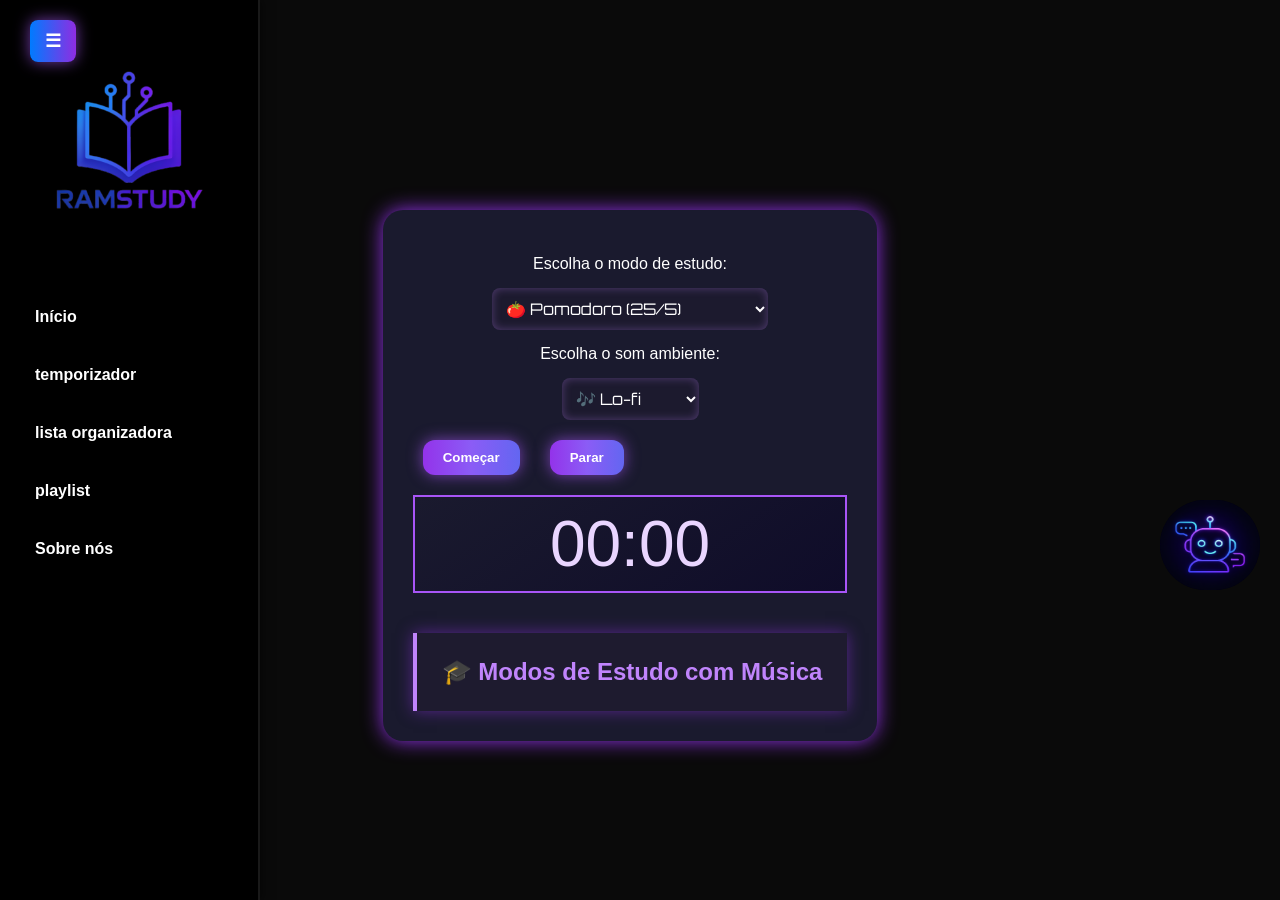
<file: assets/páginas/index.html>
<!DOCTYPE html>
<html lang="pt-BR">
<head>
  <meta charset="UTF-8">
  <title>Modos de Estudo</title>
  <link rel="stylesheet" href="/assets/css/cronometro.css">
  <link href="https://fonts.googleapis.com/css2?family=Orbitron&display=swap" rel="stylesheet">
  <style>
    body {
      font-family: 'Orbitron', sans-serif;
      background-color: #0a0a0a;
      color: white;
      margin: 0;
      padding: 0;
    }

    .container {
      max-width: 600px;
      margin: 100px auto 50px;
      text-align: center;
      background-color: #1a1a2e;
      padding: 30px;
      border-radius: 20px;
      box-shadow: 0 0 20px #9333ea;
    }

    select, label {
      display: block;
      margin: 15px auto;
      font-size: 1rem;
      color: white;
    }

    select {
      padding: 10px;
      border-radius: 10px;
      border: none;
      background-color: #6366f1;
      color: white;
    }

    .botoes {
      margin-top: 20px;
    }

    .botoes button {
      padding: 10px 20px;
      margin: 0 10px;
      border: none;
      border-radius: 12px;
      background-color: #9333ea;
      color: white;
      font-weight: bold;
      cursor: pointer;
      transition: 0.3s;
    }

    .botoes button:hover {
      background-color: #7e22ce;
    }

    #timer {
      font-size: 4rem;
      margin-top: 20px;
      color: #e9d5ff;
    }

    #h1 {
      font-size: 1.5rem;
      margin-top: 40px;
      color: #c084fc;
    }

    .logo {
      width: 120px;
      margin: 20px auto;
      display: block;
    }

    .sidebar {
      position: fixed;
      top: 0;
      left: 0;
      width: 220px;
      height: 100%;
      background-color: #1a1a2e;
      padding: 20px;
      box-shadow: 2px 0 10px rgba(0,0,0,0.5);
    }

    .nav li {
      margin: 15px 0;
      list-style: none;
    }

    .nav li a {
      color: #ffffff;
      text-decoration: none;
      font-weight: bold;
      transition: color 0.3s;
    }

    .nav li a:hover {
      color: #a855f7;
    }

    .toggle-btn {
      position: fixed;
      top: 20px;
      left: 230px;
      background-color: #6366f1;
      color: white;
      border: none;
      padding: 10px;
      font-size: 1.2rem;
      cursor: pointer;
      border-radius: 10px;
      z-index: 1000;
    }

    .tremor img {
      animation: shake 0.5s infinite;
      width: 100px;
      height: 90px;
      position: fixed;
      top: 500px;
      right: 20px;
      z-index: 9999;
      border-radius: 200px;
    }

    @keyframes shake {
      0% { transform: translate(1px, 1px) rotate(0deg); }
      25% { transform: translate(-1px, -2px) rotate(-1deg); }
      50% { transform: translate(-3px, 0px) rotate(1deg); }
      75% { transform: translate(2px, 1px) rotate(0deg); }
      100% { transform: translate(1px, -1px) rotate(1deg); }
    }
  </style>
</head>

<body>

    <!-- Botão Toggle -->
    <button id="toggleSidebar" class="btn toggle-btn">
      ☰
    </button>
  
    <!-- Sidebar -->
    <div class="sidebar" id="sidebar">
      <img src="/assets/img/logo.png.png" alt="Logo RamStudy" class="logo" />
      <ul class="nav">
        <li><a href="/home.html">Início</a></li>
        <!-- <li><a href="/assets/páginas/flash.html">Flashcards</a></li> -->
        <li><a href="/assets/páginas/index.html">temporizador</a></li>
        <li><a href="/assets/páginas/todolist.html">lista organizadora</a></li>
        <li><a href="/assets/html/youtube.html">playlist</a></li>
        <li><a href="/assets/páginas/salvos.html">Sobre nós</a></li>
      </ul>
      <link rel="stylesheet" href="/assets/css/home.css">
      <script src="/assets/js/home.js"></script>
    </div>

  <!-- Conteúdo Central -->
  <div class="container">
    <label>Escolha o modo de estudo:</label>
    <select id="modo">
      <option value="pomodoro">🍅 Pomodoro (25/5)</option>
      <option value="deep">📘 Deep Work (50/10)</option>
      <option value="personalizado">⚙️ Personalizado</option>
      <option value="sprint">🚀 Sprint (30min direto)</option>
      <option value="relax">🌙 Relax (cronômetro livre)</option>
    </select>

    <label>Escolha o som ambiente:</label>
    <select id="som">
      <option value="lofi">🎶 Lo-fi</option>
      <option value="chuva">🌧️ Chuva</option>
      <option value="cafe">☕ Café</option>
      <option value="nenhum">🔇 Nenhum</option>
    </select>

    <div class="botoes">
      <button onclick="iniciar()">Começar</button>
      <button onclick="parar()">Parar</button>
    </div>

    <div id="timer">00:00</div>
    <h1 id="h1">🎓 Modos de Estudo com Música</h1>
  </div>

  <!-- Chat Flutuante -->
  <div class="tremor">
    <a href="/assets/páginas/chat.html"><img src="/assets/img/chatboy.png" alt="ChatBot"></a>
  </div>

  <!-- Áudios -->
  <audio id="audio-lofi" loop src="https://www.soundhelix.com/examples/mp3/SoundHelix-Song-1.mp3"></audio>
  <audio id="audio-chuva" loop src="https://www.soundhelix.com/examples/mp3/SoundHelix-Song-2.mp3"></audio>
  <audio id="audio-cafe" loop src="https://www.soundhelix.com/examples/mp3/SoundHelix-Song-3.mp3"></audio>

  <!-- Script Cronômetro -->
  <script>
    let intervalo;
    let tempoRestante = 0;

    function formatar(segundos) {
      const m = String(Math.floor(segundos / 60)).padStart(2, '0');
      const s = String(segundos % 60).padStart(2, '0');
      return `${m}:${s}`;
    }

    function tocarSom(id) {
      ['lofi', 'chuva', 'cafe'].forEach(s => {
        const el = document.getElementById(`audio-${s}`);
        if (`audio-${s}` === id) el.play();
        else el.pause();
      });
    }

    function iniciar() {
      parar();
      const modo = document.getElementById("modo").value;
      const som = document.getElementById("som").value;

      if (som !== 'nenhum') tocarSom(`audio-${som}`);

      switch (modo) {
        case 'pomodoro': tempoRestante = 25 * 60; break;
        case 'deep': tempoRestante = 50 * 60; break;
        case 'personalizado': tempoRestante = prompt("Digite o tempo (em minutos):") * 60; break;
        case 'sprint': tempoRestante = 30 * 60; break;
        case 'relax': tempoRestante = 0; break;
      }

      if (modo === 'relax') {
        const inicio = Date.now();
        intervalo = setInterval(() => {
          const agora = Date.now();
          const segundos = Math.floor((agora - inicio) / 1000);
          document.getElementById("timer").textContent = formatar(segundos);
        }, 1000);
      } else {
        document.getElementById("timer").textContent = formatar(tempoRestante);
        intervalo = setInterval(() => {
          tempoRestante--;
          document.getElementById("timer").textContent = formatar(tempoRestante);
          if (tempoRestante <= 0) parar();
        }, 1000);
      }
    }

    function parar() {
      clearInterval(intervalo);
      document.getElementById("timer").textContent = "00:00";
      ['lofi', 'chuva', 'cafe'].forEach(s => {
        document.getElementById(`audio-${s}`).pause();
      });
    }
  </script>

<style>
  .tremor img{
    animation: shake 0.5s infinite;
    width: 100px;
    height: 90px;
    display: flex;
    float: 100% left;
    position: absolute;
    /* chat para fixar na tela */
    top: 500px;      /* distância do topo */
    right: 20px;    /* distância da direita */
    z-index: 9999;  /* bem alto pra ficar por cima de tudo */
    position: fixed;
    border-radius: 200px;
  
   }
        </style>
         <div class="tremor" style="display: flex; float: right; text-align: right; margin: 10px;">
      <a href="/assets/páginas/chat.html"><img src="/assets/img/chatboy.png" alt=""></div></a> 
  
</body>
</html>
</file>
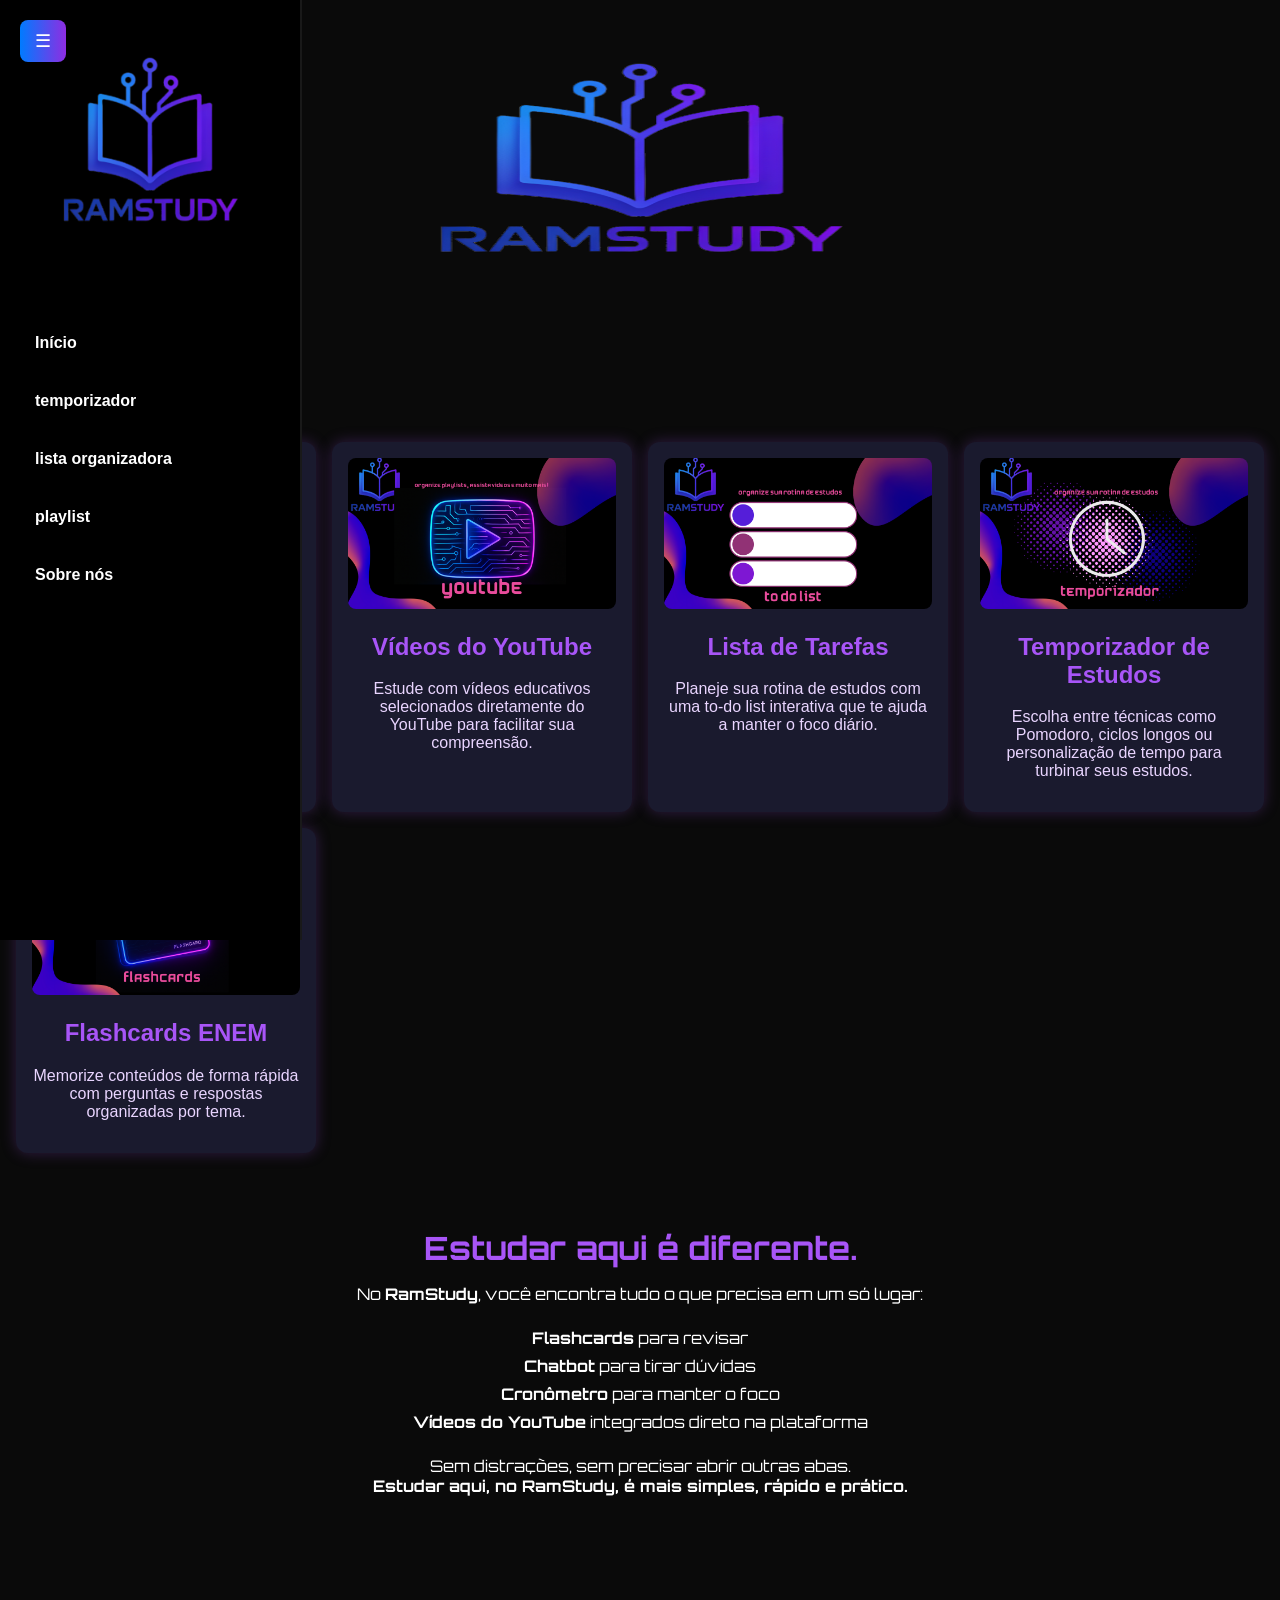
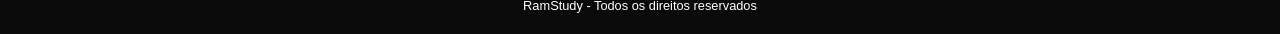
<file: home.html>
<!DOCTYPE html>
<html lang="pt-BR">
<head>
  <meta charset="UTF-8" />
  <meta name="viewport" content="width=device-width, initial-scale=1.0"/>
  <title>RamStudy Sidebar</title>
  <link rel="stylesheet" href="/assets/css/home.css" />
  
  <link href="https://fonts.googleapis.com/css2?family=Orbitron:wght@400;600;800&display=swap" rel="stylesheet">

</head>
<body>

   <!-- Botão Toggle -->
   <button id="toggleSidebar" class="btn toggle-btn">
    ☰
  </button>

  <!-- Sidebar -->
  <div class="sidebar" id="sidebar">
    <img src="/assets/img/logo.png.png" alt="Logo RamStudy" class="logo" />
    <ul class="nav">
      <li><a href="/home.html">Início</a></li>
      <!-- <li><a href="/assets/páginas/flash.html">Flashcards</a></li> -->
      <li><a href="/assets/páginas/index.html">temporizador</a></li>
      <li><a href="/assets/páginas/todolist.html">lista organizadora</a></li>
      <li><a href="/assets/html/youtube.html">playlist</a></li>
      <li><a href="/assets/páginas/salvos.html">Sobre nós</a></li>
    </ul>
    <link rel="stylesheet" href="/assets/css/home.css">
    <script src="/assets/js/home.js"></script>
  </div>

    <header>
      <img src="/assets/img/logo.png.png" alt="logo" class="logohome">
    </header>
    
    
    <main>
      <h1 style="display: flex;text-align: center;">Funcionalidades:</h1>
      <div class="cards">
    
        <article class="card">
          <img src="/assets/img/3.png" alt="Chatboy Inteligente" class="card-img">
          <h2>Chatboy Inteligente</h2>
          <p>Tire dúvidas frequentes sobre temas do ENEM com respostas rápidas baseadas em palavras-chave.</p>
        </article>
    
        <article class="card">
          <img src="/assets/img/4.png" alt="Vídeos do YouTube" class="card-img">
          <h2>Vídeos do YouTube</h2>
          <p>Estude com vídeos educativos selecionados diretamente do YouTube para facilitar sua compreensão.</p>
        </article>
    
        <article class="card">
          <img src="/assets/img/5.png" alt="Lista de Tarefas" class="card-img">
          <h2>Lista de Tarefas</h2>
          <p>Planeje sua rotina de estudos com uma to-do list interativa que te ajuda a manter o foco diário.</p>
        </article>
    
        <article class="card">
          <img src="/assets/img/6.png" alt="Temporizador de Estudos" class="card-img">
          <h2>Temporizador de Estudos</h2>
          <p>Escolha entre técnicas como Pomodoro, ciclos longos ou personalização de tempo para turbinar seus estudos.</p>
        </article>
    
        <article class="card">
          <img src="/assets/img/7.png" alt="Flashcards ENEM" class="card-img">
          <h2>Flashcards ENEM</h2>
          <p>Memorize conteúdos de forma rápida com perguntas e respostas organizadas por tema.</p>
        </article>
    
      </div>
    </main>
    
    </main>
    <section class="intro-section">
      <h1>Estudar aqui é diferente.</h1>
      <p>
        No <strong>RamStudy</strong>, você encontra tudo o que precisa em um só lugar:
      </p>
      <ul>
        <li><strong>Flashcards</strong> para revisar</li>
        <li><strong>Chatbot</strong> para tirar dúvidas</li>
        <li><strong>Cronômetro</strong> para manter o foco</li>
        <li><strong>Vídeos do YouTube</strong> integrados direto na plataforma</li>
      </ul>
      <p class="cta">
        Sem distrações, sem precisar abrir outras abas.<br>
        <strong>Estudar aqui, no RamStudy, é mais simples, rápido e prático.</strong>
      </p>
    </section>
    <footer>
      <small>RamStudy - Todos os direitos reservados</small>
    </footer>
  </body>
   



  <script src="/assets/js/home.js"></script>
</body>
</html>
</file>
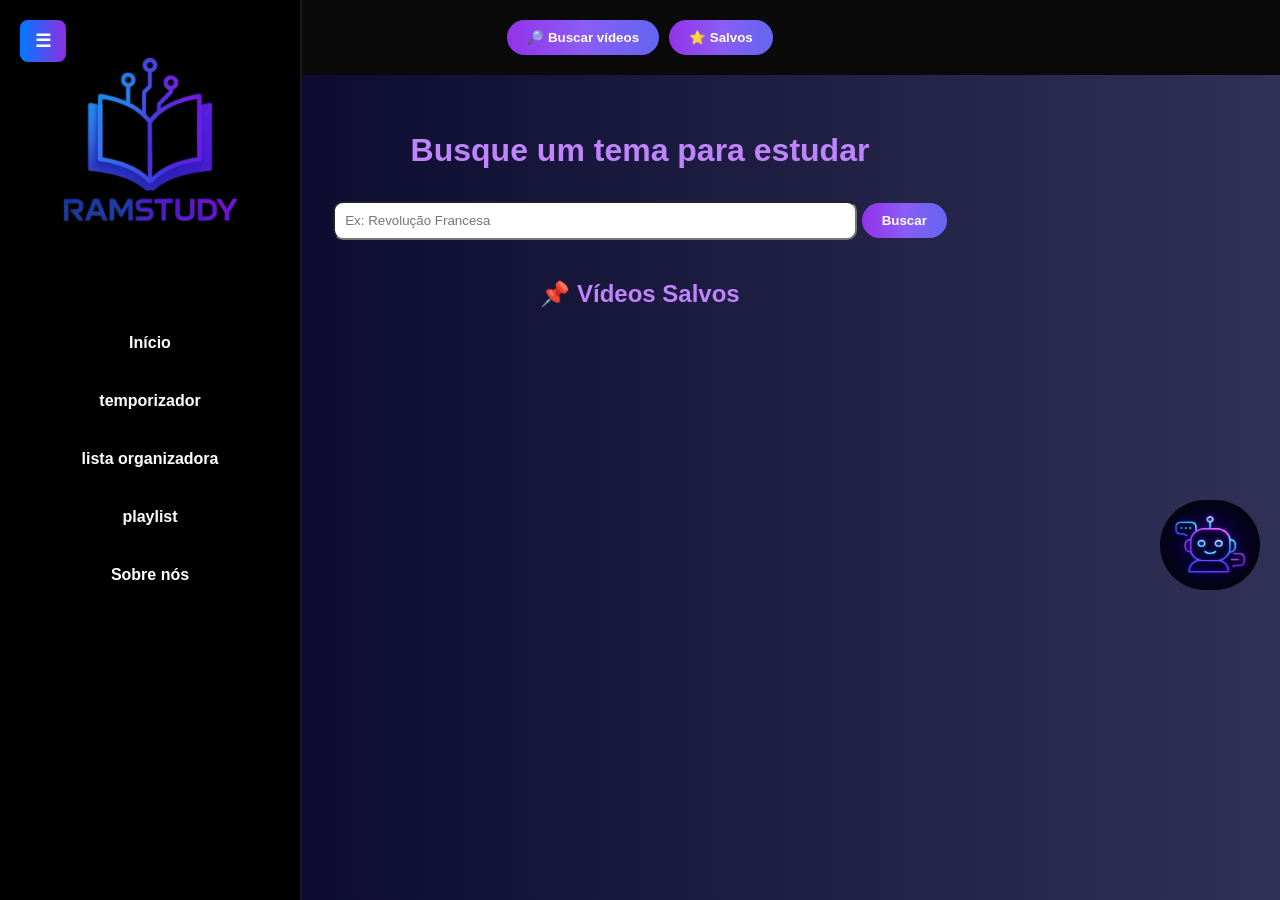
<file: assets/html/youtube.html>
<!DOCTYPE html>
<html lang="pt-BR">
<head>
  <meta charset="UTF-8" />
  <meta name="viewport" content="width=device-width, initial-scale=1.0"/>
  <title>Criar Playlist</title>
  <link rel="stylesheet" href="/assets/css/youtube.css">
</head>
<body>
     <!-- Botão Toggle -->
     <button id="toggleSidebar" class="btn toggle-btn">
      ☰
    </button>
  
    <!-- Sidebar -->
    <div class="sidebar" id="sidebar">
      <img src="/assets/img/logo.png.png" alt="Logo RamStudy" class="logo" />
      <ul class="nav">
        <li><a href="/home.html">Início</a></li>
        <!-- <li><a href="/assets/páginas/flash.html">Flashcards</a></li> -->
        <li><a href="/assets/páginas/index.html">temporizador</a></li>
        <li><a href="/assets/páginas/todolist.html">lista organizadora</a></li>
        <li><a href="/assets/html/youtube.html">playlist</a></li>
        <li><a href="/assets/páginas/salvos.html">Sobre nós</a></li>
      </ul>
      <link rel="stylesheet" href="/assets/css/home.css">
      <script src="/assets/js/home.js"></script>
    </div>
  <header>
    <button onclick="window.location.reload()">🔎 Buscar vídeos</button>
    <button onclick="mostrarVideosSalvos()">⭐ Salvos</button>
  </header>

  <main>
    <h1>Busque um tema para estudar</h1>
    <input type="text" id="searchInput" placeholder="Ex: Revolução Francesa" />
    <button onclick="buscarVideos()">Buscar</button>

    <h2>📌 Vídeos Salvos</h2>
    <div id="videosContainer" class="video-grid"></div>
  </main>

  <script src="/assets/js/youtube.js"></script>
  <style>
    .tremor img{
      animation: shake 0.5s infinite;
      width: 100px;
      height: 90px;
      display: flex;
      float: 100% left;
      position: absolute;
      /* chat para fixar na tela */
      top: 500px;      /* distância do topo */
      right: 20px;    /* distância da direita */
      z-index: 9999;  /* bem alto pra ficar por cima de tudo */
      position: fixed;
      border-radius: 200px;
    
     }
          </style>
           <div class="tremor" style="display: flex; float: right; text-align: right; margin: 10px;">
        <a href="/assets/páginas/chat.html"><img src="/assets/img/chatboy.png" alt=""></div></a> 
    
</body>
</html>
</file>
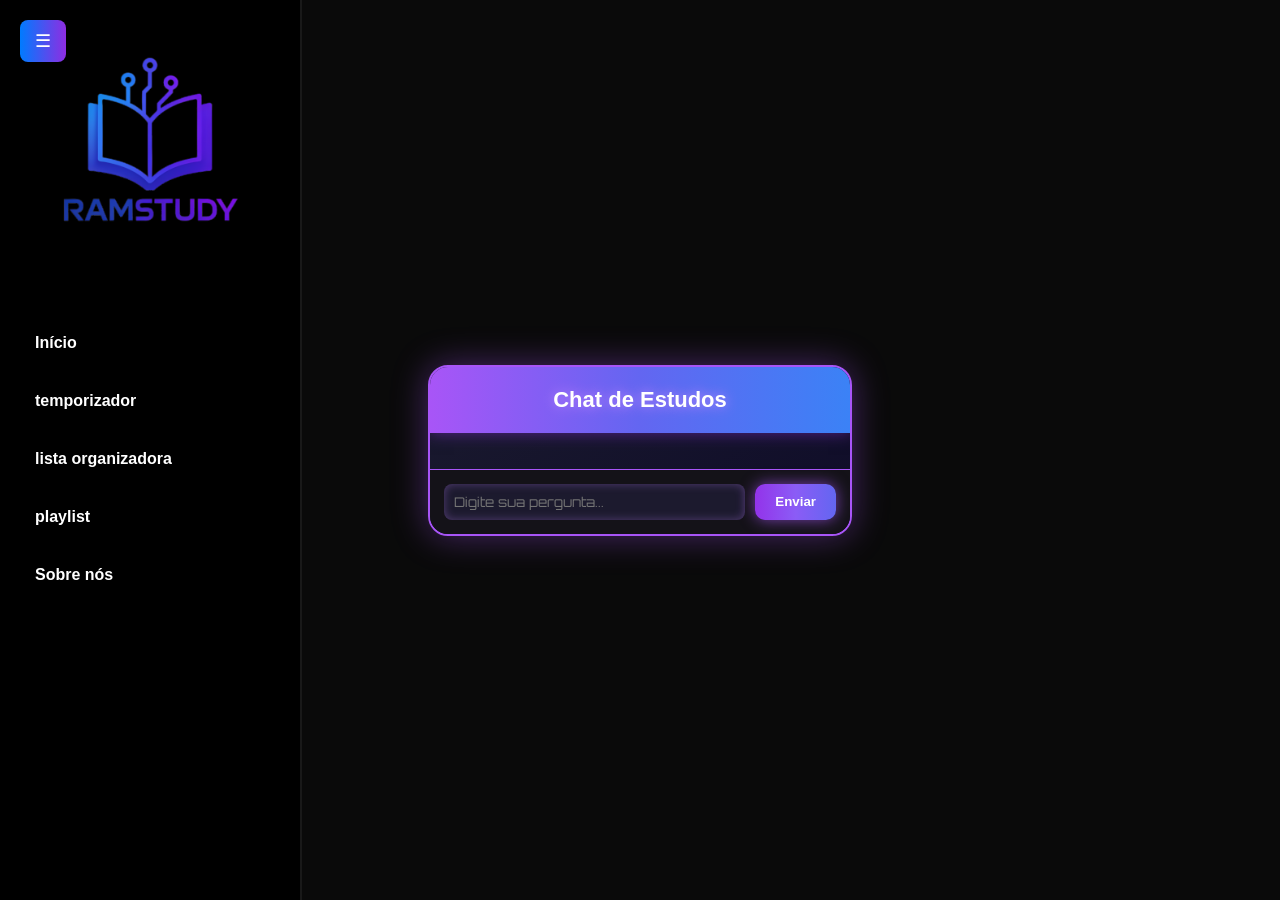
<file: assets/páginas/chat.html>
<!DOCTYPE html>
<html lang="pt-BR">
<head>
  <meta charset="UTF-8" />
  <meta name="viewport" content="width=device-width, initial-scale=1.0"/>
  <title>Chatbot de Estudos</title>
  <link rel="stylesheet" href="/assets/css/chat.css">
</head>
<body>
   <!-- Botão Toggle -->
   <button id="toggleSidebar" class="btn toggle-btn">
    ☰
  </button>

  <!-- Sidebar -->
  <div class="sidebar" id="sidebar">
    <img src="/assets/img/logo.png.png" alt="Logo RamStudy" class="logo" />
    <ul class="nav">
      <li><a href="/home.html">Início</a></li>
      <!-- <li><a href="/assets/páginas/flash.html">Flashcards</a></li> -->
      <li><a href="/assets/páginas/index.html">temporizador</a></li>
      <li><a href="/assets/páginas/todolist.html">lista organizadora</a></li>
      <li><a href="/assets/html/youtube.html">playlist</a></li>
      <li><a href="/assets/páginas/salvos.html">Sobre nós</a></li>
    </ul>
    <link rel="stylesheet" href="/assets/css/home.css">
    <script src="/assets/js/home.js"></script>
  </div>

  <div class="chatbox">
    <div class="chatbox-header">Chat de Estudos</div>
    <div class="chatbox-body" id="chatbox-body"></div>
    <div class="chatbox-footer">
      <input type="text" id="userInput" placeholder="Digite sua pergunta..."/>
      <button onclick="sendMessage()">Enviar</button>
    </div>
  </div>

  <script>
    const respostas = {
      "pronome": [
        {
          pergunta: "o que é um pronome",
          resposta: "Pronome é uma palavra que substitui o nome (substantivo), indicando a pessoa do discurso."
        },
        {
          pergunta: "quais são os tipos de pronomes",
          resposta: "Os tipos são: pessoais, possessivos, demonstrativos, relativos, interrogativos e indefinidos."
        }
      ],
      "era vargas": [
        {
          pergunta: "o que foi a era vargas",
          resposta: "Foi o período de 1930 a 1945 em que Getúlio Vargas governou o Brasil com forte intervenção do Estado na economia."
        },
        {
          pergunta: "principais ações de vargas",
          resposta: "Criação da CLT, incentivo à indústria nacional e centralização do poder político."
        }
      ],
      "cultura indígena": [
        {
          pergunta: "o que caracteriza a cultura indígena",
          resposta: "Diversidade de línguas, rituais, crenças e costumes de vários povos nativos."
        },
        {
          pergunta: "como os indígenas viviam antes da colonização",
          resposta: "Viviam em aldeias, praticavam agricultura, caça e tinham suas próprias formas de organização social."
        }
      ]
    };

    function responderPergunta(perguntaUsuario) {
      const perguntaFormatada = perguntaUsuario.toLowerCase();

      for (const tema in respostas) {
        if (perguntaFormatada.includes(tema)) {
          const conjunto = respostas[tema];
          for (const item of conjunto) {
            if (perguntaFormatada.includes(item.pergunta)) {
              return item.resposta;
            }
          }
        }
      }

      return "Essa pergunta ainda não consigo responder. Busque fontes confiáveis como 'todamateria.com.br' 😉";
    }

    function sendMessage() {
      const userInput = document.getElementById("userInput");
      const pergunta = userInput.value.trim();

      if (pergunta !== "") {
        const chatboxBody = document.getElementById("chatbox-body");

        const userDiv = document.createElement("div");
        userDiv.className = "message user-message";
        userDiv.textContent = pergunta;
        chatboxBody.appendChild(userDiv);

        const resposta = responderPergunta(pergunta);
        const botDiv = document.createElement("div");
        botDiv.className = "message bot-message";
        botDiv.textContent = resposta;
        chatboxBody.appendChild(botDiv);

        chatboxBody.scrollTop = chatboxBody.scrollHeight;
        userInput.value = "";
      }
    }

    document.getElementById("userInput").addEventListener("keydown", function(event) {
      if (event.key === "Enter") {
        sendMessage();
      }
    });
  </script>

</body>
</html>
</file>
<file: assets/css/cronometro.css>
*{
    padding: 0;
    box-sizing: border-box;
    margin: 0;
}
@import url('https://fonts.googleapis.com/css2?family=Orbitron:wght@600&display=swap');

#h1 {  align-self: flex-start;
    background-color: #1e1b2f;
    border-left: 4px solid #c084fc;
    color: #e9d5ff;
    box-shadow: 0 0 12px #a855f777;
    padding: 25px;
    text-align: center;
    display: flex;
    box-shadow: 0 0 15px #9333ea80;
}
#timer {
  font-size: 150px;
  margin-top: 40px;
  background: linear-gradient(145deg, #1a1a2e, #0f0c29);
  border: 2px solid #a855f7;
  padding: 10px;
  flex-direction: column;

}
audio { display: none; }

body {
  font-family: 'Orbitron', sans-serif;
  background-color: #0a0a0a;
  margin: 0;
  padding: 0;
  display: flex;
  justify-content: center;
  align-items: center;
  height: 100vh;
  color: white;
}

.conteudo {
    display: flex;
    flex-direction: column;
    align-items: center;
    gap: 16px;
    padding: 30px;
    background-color: #0f0c29;
    border-radius: 20px;
    box-shadow: 0 0 25px #9333ea40;
  }
  
  
  .caixa-estudo label {
    font-size: 16px;
    font-weight: bold;
    color: #e9d5ff;
    align-self: flex-start;
  }
  
  .caixa-estudo select {
    width: 100%;
  }
  
  .botoes {
    display: flex;
    gap: 10px;
  }
    

#modo{
  flex: 1;
  padding: 10px;
  border-radius: 8px;
  border: none;
  background-color: #1c1a2e;
  color: #fff;
  box-shadow: 0 0 10px #c084fc55 inset;
  outline: none;
  font-family: 'Orbitron', sans-serif;
}
#som{
    flex: 1;
    padding: 10px;
    border-radius: 8px;
    border: none;
    background-color: #1c1a2e;
    color: #fff;
    box-shadow: 0 0 10px #c084fc55 inset;
    outline: none;
    font-family: 'Orbitron', sans-serif;
  }

button {
  margin-left: 10px;
  padding: 10px 20px;
  background: linear-gradient(to right, #9333ea, #8b5cf6, #6366f1);
  color: white;
  border: none;
  border-radius: 10px;
  cursor: pointer;
  font-weight: bold;
  box-shadow: 0 0 15px #a855f7aa;
  transition: all 0.3s ease;
}

button:hover {
  background: linear-gradient(to right, #6366f1, #8b5cf6, #9333ea);
  box-shadow: 0 0 25px #c084fc, 0 0 35px #a855f7;
}
</file>
<file: assets/css/home.css>
/* GERAL */
body {
  margin: 0;
  font-family: 'Poppins', sans-serif;
  background-color: #0d0d0d;
  color: #fff;
  transition: all 0.3s ease;
}

/* SIDEBAR */
.sidebar {
  position: fixed;
  top: 0;
  left: 0;
  width: 260px;
  height: 100vh;
  background-color: #000000;
  padding: 20px;
  transition: all 0.3s ease;
  overflow-x: hidden;
  border-right: 2px solid #191919;
}

.sidebar.collapsed {
  width: 0;
  padding: 0;
  overflow: hidden;
}

.logo {
  width: 100%;
  height: auto;
  margin-bottom: 40px;
}

/* NAVEGAÇÃO */
.nav {
  list-style: none;
  padding: 0;
  margin: 0;
}

.nav li {
  margin-bottom: 20px;
}

.nav a {
  text-decoration: none;
  color: #ffffff;
  font-weight: 600;
  transition: 0.3s;
  display: block;
  padding: 10px 15px;
  border-radius: 8px;
  background: transparent;
}

.nav a:hover {
  background: linear-gradient(90deg, #007bff, #8e2de2);
  color: white;
  box-shadow: 0 0 15px #8e2de2;
}

/* BOTÃO DE COLAPSAR */
.toggle-btn {
  position: fixed;
  top: 20px;
  left: 20px;
  background: linear-gradient(90deg, #007bff, #8e2de2);
  color: white;
  border: none;
  padding: 10px 15px;
  font-size: 18px;
  cursor: pointer;
  border-radius: 8px;
  z-index: 1000;
  transition: all 0.3s ease;
}

.toggle-btn:hover {
  box-shadow: 0 0 10px #8e2de2;
}

/* CONTEÚDO PRINCIPAL */
.content {
  margin-left: 2px;
  padding: 40px;
  transition: margin-left 0.3s ease;
}

.content.shifted {
  margin-left: 0;
}

:root {
  --color-primary: #9333ea; /* Roxo escuro */
  --color-secondary: #a855f7; /* Roxo neon */
  --color-tertiary: #6366f1; /* Azul royal */
  --color-accent: #e9d5ff; /* Lilás claro */
  --color-background: #0a0a0a; /* Preto */
  --color-card-bg: #1a1a2e; /* Cinza roxo */
  --color-text: #fff;
  --metric-box-spacing: 16px;
  --metric-radius: 12px;
  --generic-shadow: 0 0 15px rgba(168, 85, 247, 0.25);
}

body {
  margin: 0;
  padding: 0;
  font-family: 'Poppins', sans-serif;
  background-color: var(--color-background);
  color: var(--color-text);
}

header, footer {
  background-color: var(--color-background);
  text-align: center;
  color: var(--color-text);
  padding: 20px 0;
}

header {
  font-size: 1.4em;
}

main {
  padding: var(--metric-box-spacing);
}

footer small {
  font-size: 0.8rem;
}

.cards {
  display: grid;
  grid-template-columns: repeat(auto-fill, minmax(15em, 1fr));
  grid-gap: var(--metric-box-spacing);
}

.card {
  padding: var(--metric-box-spacing);
  background-color: var(--color-card-bg);
  border-radius: var(--metric-radius);
  box-shadow: var(--generic-shadow);
  transition: transform 0.3s ease, box-shadow 0.3s ease;
  color: var(--color-text);
  text-align: center;
}

.card:hover {
  transform: translateY(-5px);
  box-shadow: 0 0 25px rgba(168, 85, 247, 0.5);
}

.card-img {
  width: 100%;
  height: auto;
  border-radius: 8px;
  object-fit: cover;
}

.card h2 {
  color: var(--color-secondary);
  font-weight: bold;
}

.card p {
  font-size: 1rem;
  color: var(--color-accent);
}

footer small {
  font-size: 0.8rem;
}
.logohome{
  width: 600px;
  height: 300px;
}
.intro-section {
  color: #ffffff;
  padding: 2rem;
  font-family: 'Orbitron', sans-serif;
  text-align: center;
  /* border: 1px solid #6366f1;
  border-radius: 1.5rem;
  box-shadow: 0 0 20px rgba(99, 102, 241, 0.1);
  background-color: #1a1a2e; */
  margin-bottom: 2rem;
}

.intro-section h1 {
  font-size: 2rem;
  margin-bottom: 1rem;
  color: #a855f7;
}

.intro-section ul {
  list-style: none;
  padding: 0;
  margin: 1.5rem 0;
  font-size: 1rem;
}

.intro-section li {
  margin: 0.5rem 0;
}

.intro {
  font-family: 'Orbitron', sans-serif;
  font-size: 1.1rem;
  color: #ffffff;
  text-align: center;
  max-width: 800px;
  margin: 2rem auto;
  padding: 1rem 2rem;
  background: transparent; /* sem fundo como pediu */
  line-height: 1.6;
}
</file>
<file: assets/css/youtube.css>
body { 
  font-family: Arial, sans-serif;
  background: #020024;
  background: linear-gradient(90deg, rgba(2, 0, 36, 1) 0%, rgba(49, 49, 87, 1) 100%, rgba(0, 212, 255, 1) 100%);
  color: #333;
  padding: 20px;
  text-align: center;
}

/* Cabeçalho com botões centralizados e espaçados */
header {
  display: flex;
  justify-content: center;
  gap: 10px;
  margin-bottom: 20px;
}

/* Estilo base dos botões */
button {
  background: linear-gradient(to right, #9333ea, #8b5cf6, #6366f1);

  border: none;
  color: white;
  padding: 10px 20px;
  border-radius: 20px;
  cursor: pointer;
  font-weight: bold;
}

/* Cor ao passar o mouse no botão */
button:hover {
  background-color: #ec5d92;
}

/* Campo de entrada responsivo com borda personalizada */
input {
  width: 60%;
  max-width: 500px;
  padding: 10px;
  border: 2px solid linear-gradient(to right, #9333ea, #8b5cf6, #6366f1);
  ;
  border-radius: 10px;
  margin: 10px 0;
}

/* Títulos com variações de rosa */
h1 {
  color: #c084fc 
  ;
}

h2 {
  color: #c084fc;
  margin-top: 30px;
}

/* Grade de vídeos com 3 colunas e espaçamento */
.video-grid {
  display: grid;
  grid-template-columns: repeat(3, 1fr);
  gap: 16px;
  justify-items: center;
  padding: 20px;
}

/* Layout adaptado para telas menores */
@media (max-width: 768px) {
  .video-grid {
    grid-template-columns: 1fr;
  }
}

/* Estilo dos cartões de vídeo */
.video-card {
  background: #ffeaf0;
  border-radius: 15px;
  padding: 10px;
  width: 100%;
  max-width: 400px;
  box-shadow: 0 4px 6px rgba(0,0,0,0.1);
}

/* Vídeo incorporado com tamanho fixo e bordas suaves */
.video-card iframe {
  width: 100%;
  height: 200px;
  border-radius: 10px;
  border: none;
}

/* Título do vídeo */
.video-card p {
  font-weight: bold;
  margin: 10px 0 5px;
}
</file>
<file: assets/css/chat.css>
@import url('https://fonts.googleapis.com/css2?family=Orbitron:wght@600&display=swap');

body {
  font-family: 'Orbitron', sans-serif;
  background-color: #0a0a0a;
  margin: 0;
  padding: 0;
  display: flex;
  justify-content: center;
  align-items: center;
  height: 100vh;
  color: white;
}

.chatbox {
  background: linear-gradient(145deg, #1a1a2e, #0f0c29);
  border: 2px solid #a855f7;
  box-shadow: 0 0 35px rgba(168, 85, 247, 0.4);
  width: 420px;
  max-height: 620px;
  border-radius: 20px;
  display: flex;
  flex-direction: column;
  overflow: hidden;
}

.chatbox-header {
  background: linear-gradient(90deg, #a855f7, #6366f1, #3b82f6);
  padding: 20px;
  text-align: center;
  font-size: 22px;
  font-weight: bold;
  color: white;
  text-shadow: 0 0 12px #c084fc;
  box-shadow: 0 0 15px #9333ea80;
}

.chatbox-body {
  flex: 1;
  padding: 18px;
  overflow-y: auto;
  display: flex;
  flex-direction: column;
  gap: 10px;
}

.message {
  max-width: 80%;
  padding: 12px 16px;
  border-radius: 14px;
  font-size: 15px;
  word-wrap: break-word;
}

.user-message {
  align-self: flex-end;
  background: linear-gradient(90deg, #8b5cf6, #a855f7);
  color: white;
  box-shadow: 0 0 18px #a855f788;
}

.bot-message {
  align-self: flex-start;
  background-color: #1e1b2f;
  border-left: 4px solid #c084fc;
  color: #e9d5ff;
  box-shadow: 0 0 12px #a855f777;
}

.chatbox-footer {
  display: flex;
  padding: 14px;
  background-color: #141218;
  border-top: 1px solid #a855f7;
}

.chatbox-footer input {
  flex: 1;
  padding: 10px;
  border-radius: 8px;
  border: none;
  background-color: #1c1a2e;
  color: #fff;
  box-shadow: 0 0 10px #c084fc55 inset;
  outline: none;
  font-family: 'Orbitron', sans-serif;
}

.chatbox-footer button {
  margin-left: 10px;
  padding: 10px 20px;
  background: linear-gradient(to right, #9333ea, #8b5cf6, #6366f1);
  color: white;
  border: none;
  border-radius: 10px;
  cursor: pointer;
  font-weight: bold;
  box-shadow: 0 0 15px #a855f7aa;
  transition: all 0.3s ease;
}

.chatbox-footer button:hover {
  background: linear-gradient(to right, #6366f1, #8b5cf6, #9333ea);
  box-shadow: 0 0 25px #c084fc, 0 0 35px #a855f7;
}
</file>
